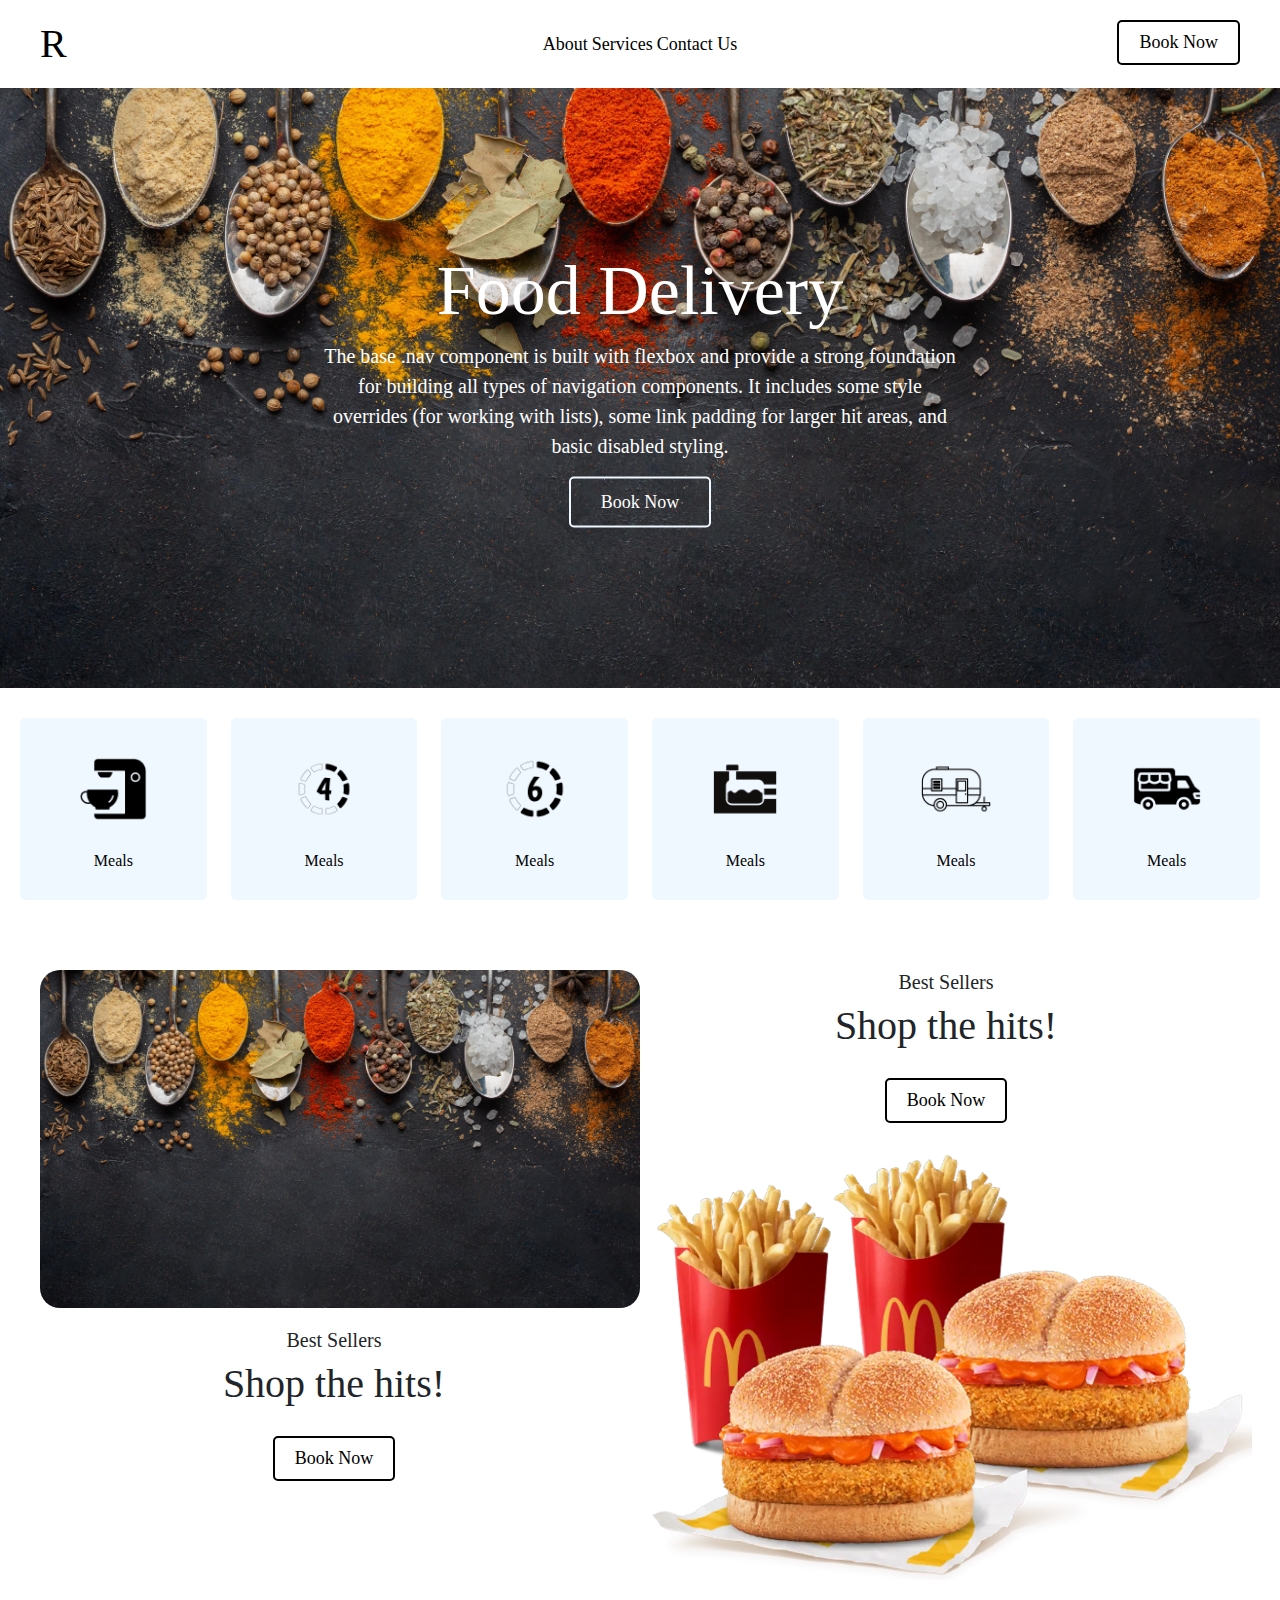
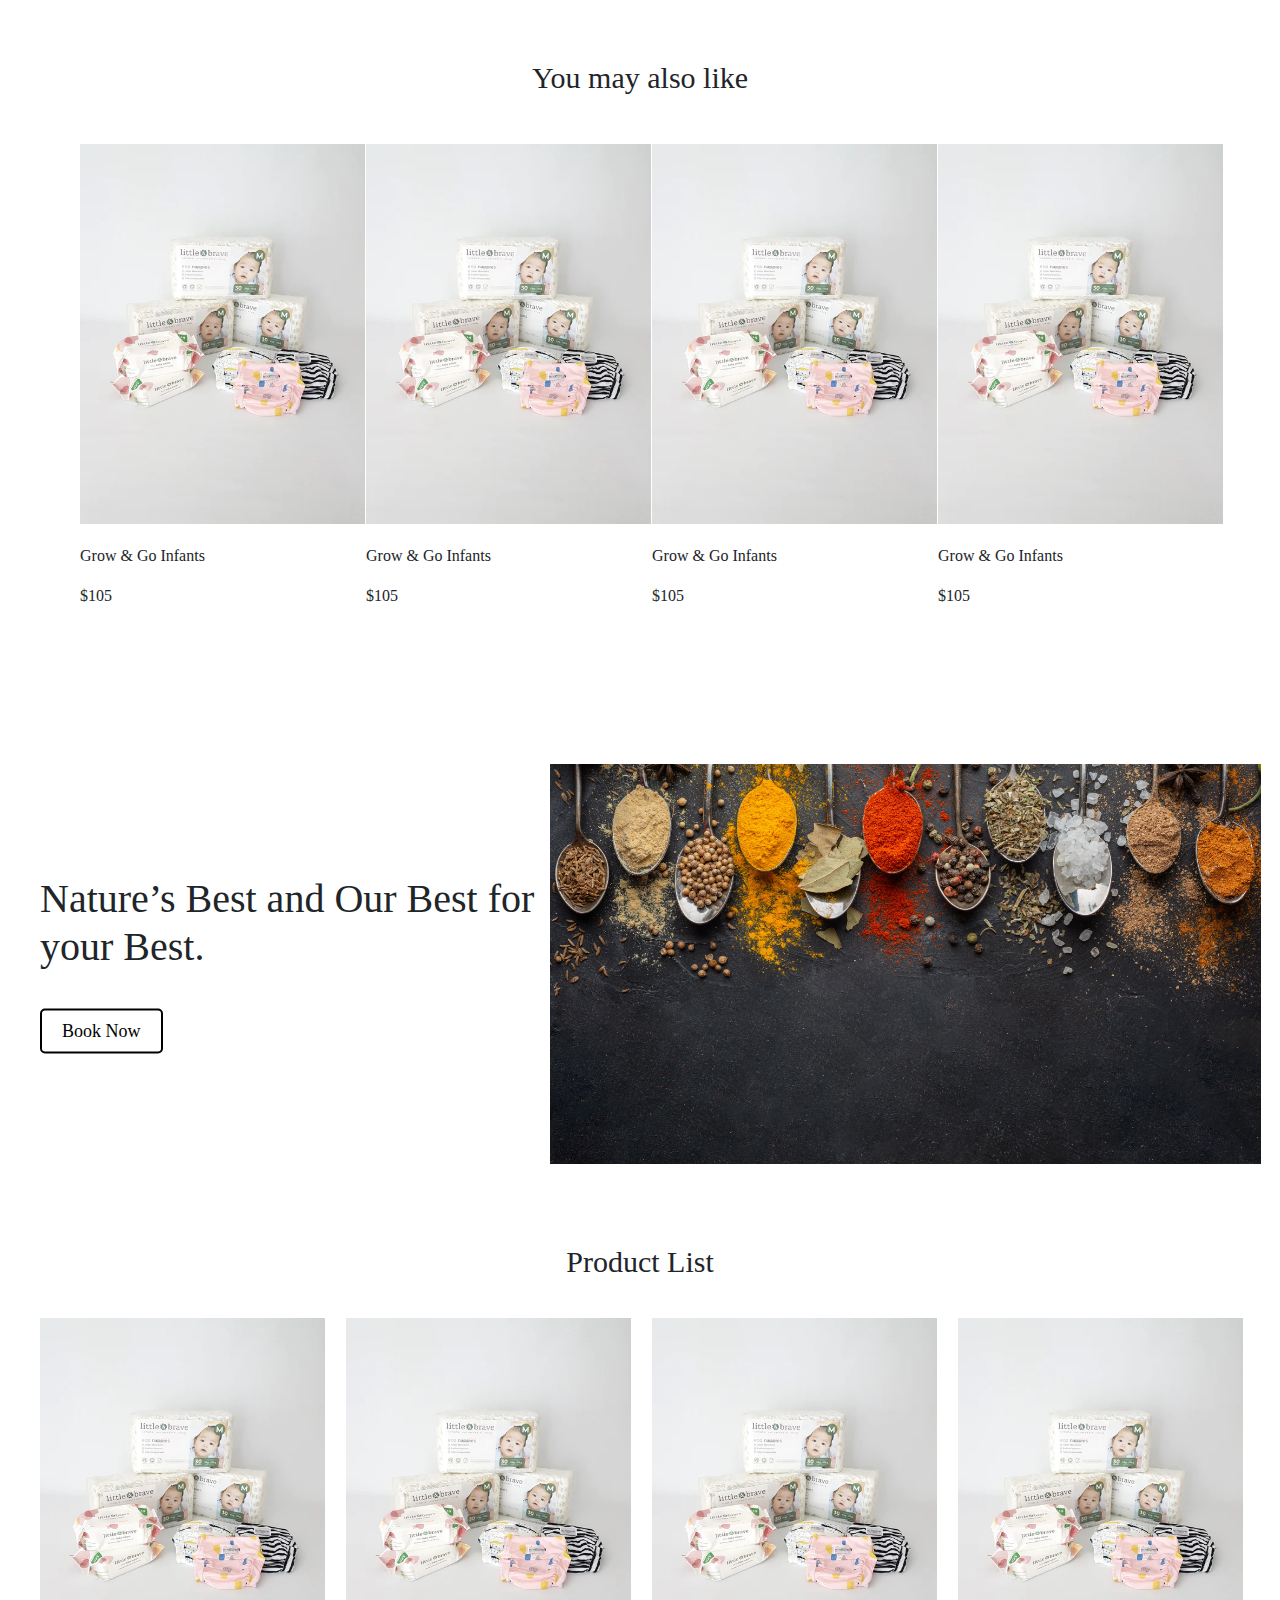
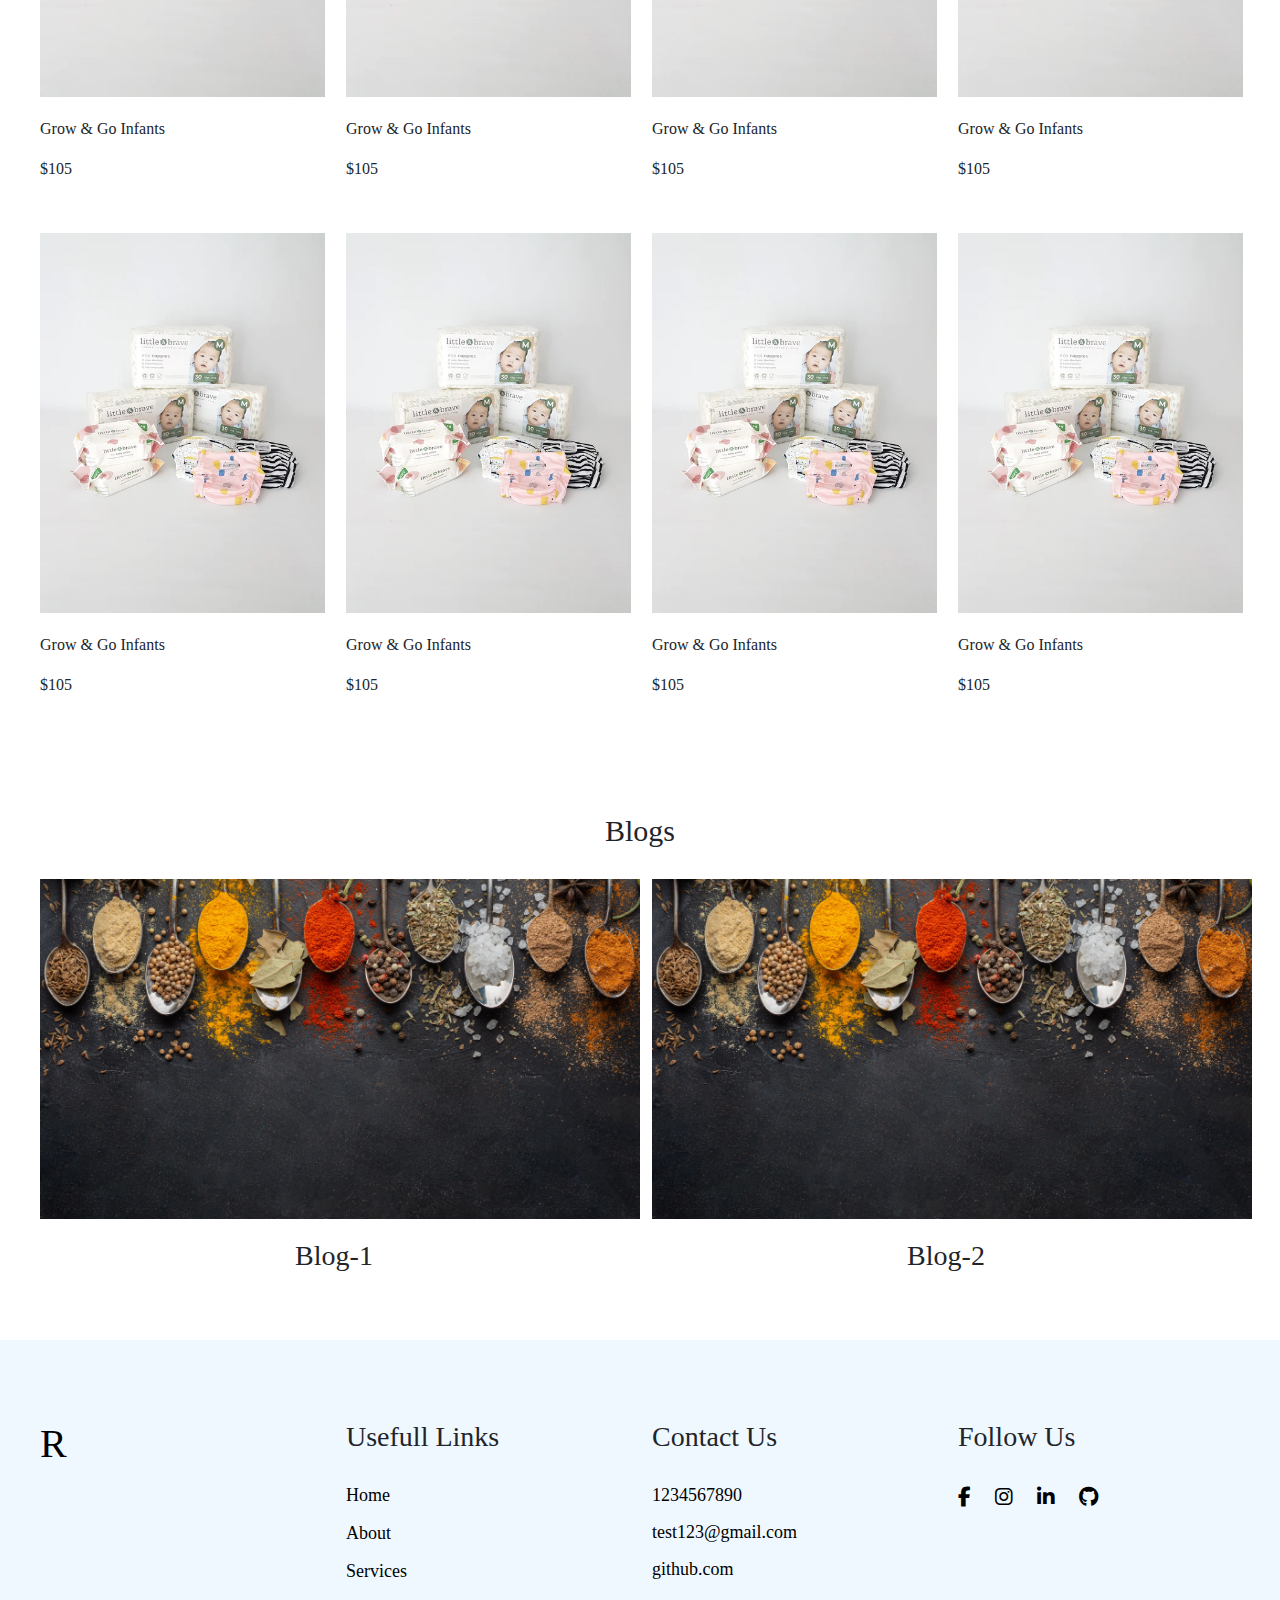
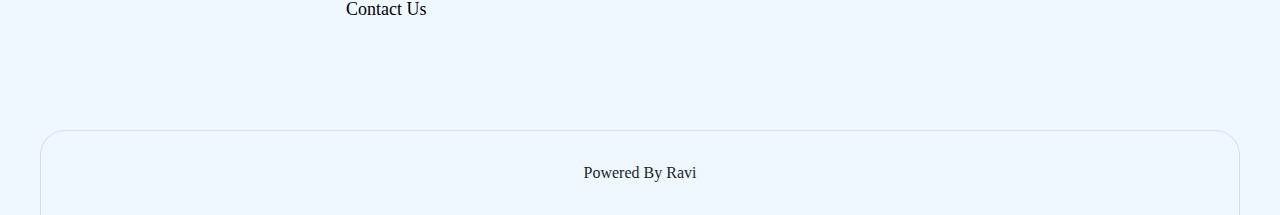
<file: index.html>
<!DOCTYPE html>
<html lang="en">
<head>
  <title>Food Delivery</title>
  <meta charset="utf-8">
  <meta name="viewport" content="width=device-width, initial-scale=1">
  <link href="https://cdn.jsdelivr.net/npm/bootstrap@5.0.2/dist/css/bootstrap.min.css" rel="stylesheet">
  <link rel="stylesheet" href="./Stylesheet/index.css">
  <link rel="stylesheet" href="https://cdnjs.cloudflare.com/ajax/libs/font-awesome/6.4.2/css/all.min.css"/>
  <script src="https://cdn.jsdelivr.net/npm/@popperjs/core@2.9.2/dist/umd/popper.min.js"></script>
  <script src="https://cdn.jsdelivr.net/npm/bootstrap@5.0.2/dist/js/bootstrap.min.js"></script>
</head>
<body>
  <div class="header">
    <div class="header-wrapper">
      <div class="row">
        <div class="col-3">
          <div class="logo">
            <a href="#" style="text-decoration: none; color: #000;">
              <h1 style="font-size: 40px; text-decoration: none; margin-bottom: 0px;">R</h1>
            </a>
          </div>
        </div>
        <div class="col-6">
          <div class="menu">
            <ul id="nav">
              <li>
                <a href="./about.html" class="nav-link">About</a>
              </li>
              <li>
                <a href="./services.html" class="nav-link">Services</a>
              </li>
              <li>
                <a href="./contact.html" class="nav-link">Contact Us</a>
              </li>
            </ul>
          </div>
        </div>
        <div class="col-3">
          <div class="button" style="text-align: end;">
            <button class="button-style open-button" type="button" onclick="openForm()">Book Now</button>
          </div>
        </div>
      </div>
    </div>
  </div>
  <!---Header section end here--->
  <div class="Banner">
    <div class="banner-contents">
      <h1 style="font-size: 70px;">Food Delivery</h1>
      <p style="font-size: 20px;">The base .nav component is built with flexbox and provide a strong foundation for building all types of navigation components. It includes some style overrides (for working with lists), some link padding for larger hit areas, and basic disabled styling.</p>
      <button type="button" class="banner-button-style open-button" onclick="openForm()">Book Now</button>
    </div>
  </div>

  <!----Category section----->
  <div class="Category">
    <div class="row">
      <div class="col-2">
        <div class="category-icon">
          <a href="#">
            <img src="./Images/2 group coffee machine myrtle.png" width="120px" height="120px">
            <p>Meals</p>
          </a>
        </div>
      </div>
      <div class="col-2">
        <div class="category-icon">
          <a href="#">
            <img src="./Images/4 hrs myrtle.png" width="120px" height="120px">
            <p>Meals</p>
          </a>
        </div>
      </div>
      <div class="col-2">
        <div class="category-icon">
          <a href="#">
            <img src="./Images/6 hrs myrtle.png" width="120px" height="120px">
            <p>Meals</p>
          </a>
        </div>
      </div>
      <div class="col-2">
        <div class="category-icon">
          <a href="#">
            <img src="./Images/Built-in water tank myrtle.png" width="120px" height="120px">
            <p>Meals</p>
          </a>
        </div>
      </div>
      <div class="col-2">
        <div class="category-icon">
          <a href="#">
            <img src="./Images/dry hire myrtle.png" width="120px" height="120px">
            <p>Meals</p>
          </a>
        </div>
      </div>
      <div class="col-2">
        <div class="category-icon">
          <a href="#">
            <img src="./Images/Off the grid power capabilities myrtle.png" width="120px" height="120px">
            <p>Meals</p>
          </a>
        </div>
      </div>
    </div>
  </div>
  <!----Category section end here---->
  <div class="Banner-mass">
    <div class="row">
      <div class="col-6">
        <img src="./Images/indian-condiments-with-copy-space-view.jpg" width="600px">
        <div class="banner-left-content">
          <h5>Best Sellers</h5>
          <h3>Shop the hits!</h3>
          <button type="button" class="button-style">Book Now</button>
        </div>

      </div>
      <div class="col-6">
        <div class="banner-right-content">
          <h5>Best Sellers</h5>
          <h3>Shop the hits!</h3>
          <button type="button" class="button-style">Book Now</button>
        </div>
        <img src="./Images/Burger.webp" width="600px">
      </div>
    </div>
  </div>
<!----Product Section start here----->
  <div class="Product">
    <h2 style="text-align: center; font-size: 30px;">You may also like</h2>
    <div class="row">
      <div class="col-3">
        <div class="product-wrapper-1">
          <img src="./Images/MedBundle_280x315@2x.webp" width="285px">
          <button class="buy-now-button" type="button" width="100%">Buy Now</button>
          <div class="product-content">
            <p>Grow & Go Infants</p>
            <p>$105</p>
          </div>
        </div>
      </div>
      <div class="col-3">
        <div class="product-wrapper-1">
          <img src="./Images/MedBundle_280x315@2x.webp" width="285px">
          <button class="buy-now-button" type="button" width="100%">Buy Now</button>
          <div class="product-content">
            <p>Grow & Go Infants</p>
            <p>$105</p>
          </div>
        </div>
      </div>
      <div class="col-3">
        <div class="product-wrapper-1">
          <img src="./Images/MedBundle_280x315@2x.webp" width="285px">
          <button class="buy-now-button" type="button" width="100%">Buy Now</button>
          <div class="product-content">
            <p>Grow & Go Infants</p>
            <p>$105</p>
          </div>
        </div>
      </div>
      <div class="col-3">
        <div class="product-wrapper-1">
          <img src="./Images/MedBundle_280x315@2x.webp" width="285px">
          <button class="buy-now-button" type="button" width="100%">Buy Now</button>
          <div class="product-content">
            <p>Grow & Go Infants</p>
            <p>$105</p>
          </div>
        </div>
      </div>
    </div>
  </div>
  <!-----Product section end here----->

  <!-----Best-seller section start here----->
  <div class="Best-seller">
    <div class="row">
      <div class="col-sm-5 left-col">
        <div class="content-wrapper">
          <h2>Nature’s Best and Our Best for your Best.</h2>
          <button type="button" class="button-style">Book Now</button>
        </div>
      </div>
      <div class="col-sm-7">
        <img src="./Images/indian-condiments-with-copy-space-view.jpg" height="400px">
      </div>
    </div>
  </div>
<!-----Best-seller section end here----->

<!-----Product-list section start here----->
<div class="Product-list">
  <h2 style="text-align: center; font-size: 30px; padding-bottom: 30px;">Product List</h2>
  <div class="row">
    <div class="col-3">
      <div class="product-wrapper-1">
        <img src="./Images/MedBundle_280x315@2x.webp" width="285px">
        <button class="buy-now-button" type="button" width="100%">Buy Now</button>
        <div class="product-content">
          <p>Grow & Go Infants</p>
          <p>$105</p>
        </div>
      </div>
    </div>
    <div class="col-3">
      <div class="product-wrapper-1">
        <img src="./Images/MedBundle_280x315@2x.webp" width="285px">
        <button class="buy-now-button" type="button" width="100%">Buy Now</button>
        <div class="product-content">
          <p>Grow & Go Infants</p>
          <p>$105</p>
        </div>
      </div>
    </div>
    <div class="col-3">
      <div class="product-wrapper-1">
        <img src="./Images/MedBundle_280x315@2x.webp" width="285px">
        <button class="buy-now-button" type="button" width="100%">Buy Now</button>
        <div class="product-content">
          <p>Grow & Go Infants</p>
          <p>$105</p>
        </div>
      </div>
    </div>
    <div class="col-3">
      <div class="product-wrapper-1">
        <img src="./Images/MedBundle_280x315@2x.webp" width="285px">
        <button class="buy-now-button" type="button" width="100%">Buy Now</button>
        <div class="product-content">
          <p>Grow & Go Infants</p>
          <p>$105</p>
        </div>
      </div>
    </div>
  </div>
<!---Product 2nd Row---->
  <div class="row pt-3">
    <div class="col-3">
      <div class="product-wrapper-1">
        <img src="./Images/MedBundle_280x315@2x.webp" width="285px">
        <button class="buy-now-button" type="button" width="100%">Buy Now</button>
        <div class="product-content">
          <p>Grow & Go Infants</p>
          <p>$105</p>
        </div>
      </div>
    </div>
    <div class="col-3">
      <div class="product-wrapper-1">
        <img src="./Images/MedBundle_280x315@2x.webp" width="285px">
        <button class="buy-now-button" type="button" width="100%">Buy Now</button>
        <div class="product-content">
          <p>Grow & Go Infants</p>
          <p>$105</p>
        </div>
      </div>
    </div>
    <div class="col-3">
      <div class="product-wrapper-1">
        <img src="./Images/MedBundle_280x315@2x.webp" width="285px">
        <button class="buy-now-button" type="button" width="100%">Buy Now</button>
        <div class="product-content">
          <p>Grow & Go Infants</p>
          <p>$105</p>
        </div>
      </div>
    </div>
    <div class="col-3">
      <div class="product-wrapper-1">
        <img src="./Images/MedBundle_280x315@2x.webp" width="285px">
        <button class="buy-now-button" type="button" width="100%">Buy Now</button>
        <div class="product-content">
          <p>Grow & Go Infants</p>
          <p>$105</p>
        </div>
      </div>
    </div>
  </div>
</div>
<!-----Best-seller section end here----->

<!-----Blogs section start here----->
<div class="blog">
  <div class="wrapper">
    <h2>Blogs</h2>
    <div class="row">
      <div class="col-6">
        <div class="blog-item">
          <img src="./Images/indian-condiments-with-copy-space-view.jpg" width="600px" height="340">
          <div class="blog-content">
            <h3>Blog-1</h3>
          </div>
        </div>
      </div>
      <div class="col-6">
        <div class="blog-item">
          <img src="./Images/indian-condiments-with-copy-space-view.jpg" width="600px" height="340">
          <div class="blog-content">
            <h3>Blog-2</h3>
          </div>
        </div>
      </div>
    </div>
  </div>
</div>
<!-----Blogs section end here----->

<!---Popup form---->
<div class="form-popup" id="myForm">
  <form action="/action_page.php" class="form-container">
    <i class="fa-solid fa-xmark" onclick="closeForm()"></i>
    <h1 style="text-align: center;">Book Now</h1>

    <div class="row">
      <div class="col-6">
        <input type="text" placeholder="First Name*" name="fname" required>
      </div>
      <div class="col-6">
        <input type="text" placeholder="Last Name*" name="lname" required>
      </div>
      <div class="col-12">
        <input type="email" placeholder="Enter Email Address*" name="email" required>
        <button type="submit" class="btn">Book Now</button>
      </div>
    </div>
  </form>
</div>
<!-----Footer section start here----->
<div class="footer">
  <div class="wrapper">
    <div class="row">
      <div class="col-3">
        <a href="#" style="color: #000; text-decoration: none;">
          <h1>R</h1>
        </a>
      </div>
      <div class="col-3">
        <div class="footer-links">
          <h3>Usefull Links</h3>
          <ul>
            <li><a href="#" style="color: #000; text-decoration: none;"><span class="list-text">Home</span></a></li>
            <li><a href="#" style="color: #000; text-decoration: none;"><span class="list-text">About</span></a></li>
            <li><a href="#" style="color: #000; text-decoration: none;"><span class="list-text">Services</span></a></li>
            <li><a href="#" style="color: #000; text-decoration: none;"><span class="list-text">Contact Us</span></a></li>
          </ul>
        </div>
      </div>
      <div class="col-3">
        <div class="Contact-Us">
          <h3>Contact Us</h3>
          <ul>
            <li>
              <a href="tel:1234567890" style="color: #000; text-decoration: none;">
                <span></span>
                <p>1234567890</p>
              </a>
            </li>
            <li>
              <a href="mailto:test123@gmail.com" style="color: #000; text-decoration: none;">
                <span></span>
                <p>test123@gmail.com</p>
              </a>
            </li>
            <li>
              <a href="https://github.com/" style="color: #000; text-decoration: none;">
                <span></span>
                <p>github.com</p>
              </a>
            </li>
          </ul>
        </div>
      </div>
      <div class="col-3">
        <div class="Social-links">
          <h3>Follow Us</h3>
          <ul>
            <li><a href="https://www.facebook.com/" style="color: #000;"><i class="fa-brands fa-facebook-f"></i></a></li>
            <li><a href="https://www.instagram.com/" style="color: #000;"><i class="fa-brands fa-instagram"></i></a></li>
            <li><a href="https://www.linkedin.com/" style="color: #000;"><i class="fa-brands fa-linkedin-in"></i></a></li>
            <li><a href="https://github.com/" style="color: #000;"><i class="fa-brands fa-github"></i></a></li>
          </ul>
        </div>
      </div>
    </div>
  </div>
  <div class="footer-bottom">
    <p style="text-align: center;">Powered By Ravi</p>
  </div>
</div>
<!-----Footer section end here----->
<!---Nav active class script----->
<script>
// Get the container element
var btnContainer = document.getElementById("nav");

// Get all buttons with class="btn" inside the container
var btns = btnContainer.getElementsByClassName("nav-link");

// Loop through the buttons and add the active class to the current/clicked button
for (var i = 0; i < btns.length; i++) {
  btns[i].addEventListener("click", function() {
    var current = document.getElementsByClassName("active");

    // If there's no active class
    if (current.length > 0) {
      current[0].className = current[0].className.replace(" active", "");
    }

    // Add the active class to the current/clicked button
    this.className += " active";
  });
}

// Popup form
function openForm() {
  document.getElementById("myForm").style.display = "block";
}

function closeForm() {
  document.getElementById("myForm").style.display = "none";
}
</script>
</body>
</html>
</file>
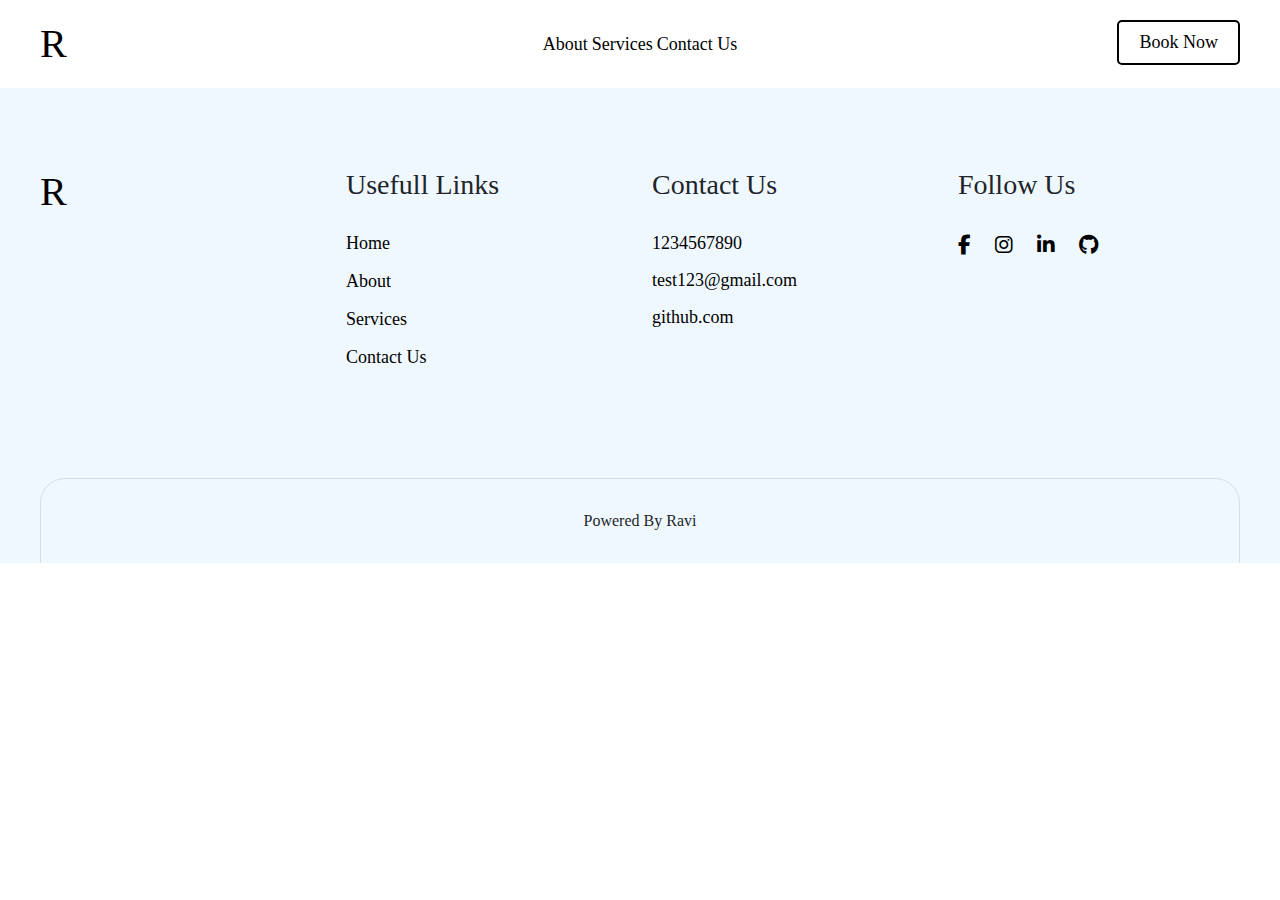
<file: about.html>
<!DOCTYPE html>
<html lang="en">
<head>
  <title>Food Delivery</title>
  <meta charset="utf-8">
  <meta name="viewport" content="width=device-width, initial-scale=1">
  <link href="https://cdn.jsdelivr.net/npm/bootstrap@5.0.2/dist/css/bootstrap.min.css" rel="stylesheet">
  <link rel="stylesheet" href="./Stylesheet/index.css">
  <link rel="stylesheet" href="https://cdnjs.cloudflare.com/ajax/libs/font-awesome/6.4.2/css/all.min.css"/>
  <script src="https://cdn.jsdelivr.net/npm/@popperjs/core@2.9.2/dist/umd/popper.min.js"></script>
  <script src="https://cdn.jsdelivr.net/npm/bootstrap@5.0.2/dist/js/bootstrap.min.js"></script>
</head>
<body>
  <div class="header">
    <div class="header-wrapper">
      <div class="row">
        <div class="col-3">
          <div class="logo">
            <a href="./index.html" style="text-decoration: none; color: #000;">
              <h1 style="font-size: 40px; text-decoration: none; margin-bottom: 0px;">R</h1>
            </a>
          </div>
        </div>
        <div class="col-6">
          <div class="menu">
            <ul id="nav">
              <li>
                <a href="#" class="nav-link">About</a>
              </li>
              <li>
                <a href="./services.html" class="nav-link">Services</a>
              </li>
              <li>
                <a href="./contact.html" class="nav-link">Contact Us</a>
              </li>
            </ul>
          </div>
        </div>
        <div class="col-3">
          <div class="button" style="text-align: end;">
            <button class="button-style open-button" type="button" onclick="openForm()">Book Now</button>
          </div>
        </div>
      </div>
    </div>
  </div>
  <!---Header section end here--->
<!---Popup form---->
<div class="form-popup" id="myForm">
  <form action="/action_page.php" class="form-container">
    <i class="fa-solid fa-xmark" onclick="closeForm()"></i>
    <h1 style="text-align: center;">Book Now</h1>

    <div class="row">
      <div class="col-6">
        <input type="text" placeholder="First Name*" name="fname" required>
      </div>
      <div class="col-6">
        <input type="text" placeholder="Last Name*" name="lname" required>
      </div>
      <div class="col-12">
        <input type="email" placeholder="Enter Email Address*" name="email" required>
        <button type="submit" class="btn">Book Now</button>
      </div>
    </div>
  </form>
</div>

<!-----Footer section start here----->
<div class="footer">
  <div class="wrapper">
    <div class="row">
      <div class="col-3">
        <a href="#" style="color: #000; text-decoration: none;">
          <h1>R</h1>
        </a>
      </div>
      <div class="col-3">
        <div class="footer-links">
          <h3>Usefull Links</h3>
          <ul>
            <li><a href="#" style="color: #000; text-decoration: none;"><span class="list-text">Home</span></a></li>
            <li><a href="#" style="color: #000; text-decoration: none;"><span class="list-text">About</span></a></li>
            <li><a href="#" style="color: #000; text-decoration: none;"><span class="list-text">Services</span></a></li>
            <li><a href="#" style="color: #000; text-decoration: none;"><span class="list-text">Contact Us</span></a></li>
          </ul>
        </div>
      </div>
      <div class="col-3">
        <div class="Contact-Us">
          <h3>Contact Us</h3>
          <ul>
            <li>
              <a href="tel:1234567890" style="color: #000; text-decoration: none;">
                <span></span>
                <p>1234567890</p>
              </a>
            </li>
            <li>
              <a href="mailto:test123@gmail.com" style="color: #000; text-decoration: none;">
                <span></span>
                <p>test123@gmail.com</p>
              </a>
            </li>
            <li>
              <a href="https://github.com/" style="color: #000; text-decoration: none;">
                <span></span>
                <p>github.com</p>
              </a>
            </li>
          </ul>
        </div>
      </div>
      <div class="col-3">
        <div class="Social-links">
          <h3>Follow Us</h3>
          <ul>
            <li><a href="https://www.facebook.com/" style="color: #000;"><i class="fa-brands fa-facebook-f"></i></a></li>
            <li><a href="https://www.instagram.com/" style="color: #000;"><i class="fa-brands fa-instagram"></i></a></li>
            <li><a href="https://www.linkedin.com/" style="color: #000;"><i class="fa-brands fa-linkedin-in"></i></a></li>
            <li><a href="https://github.com/" style="color: #000;"><i class="fa-brands fa-github"></i></a></li>
          </ul>
        </div>
      </div>
    </div>
  </div>
  <div class="footer-bottom">
    <p style="text-align: center;">Powered By Ravi</p>
  </div>
</div>

<!---Nav active class script----->
<script>
  // Get the container element
  var btnContainer = document.getElementById("nav");
  
  // Get all buttons with class="btn" inside the container
  var btns = btnContainer.getElementsByClassName("nav-link");
  
  // Loop through the buttons and add the active class to the current/clicked button
  for (var i = 0; i < btns.length; i++) {
    btns[i].addEventListener("click", function() {
      var current = document.getElementsByClassName("active");
  
      // If there's no active class
      if (current.length > 0) {
        current[0].className = current[0].className.replace(" active", "");
      }
  
      // Add the active class to the current/clicked button
      this.className += " active";
    });
  }
  
  // Popup form
  function openForm() {
    document.getElementById("myForm").style.display = "block";
  }
  
  function closeForm() {
    document.getElementById("myForm").style.display = "none";
  }
  </script>
</body>
</html>
</file>
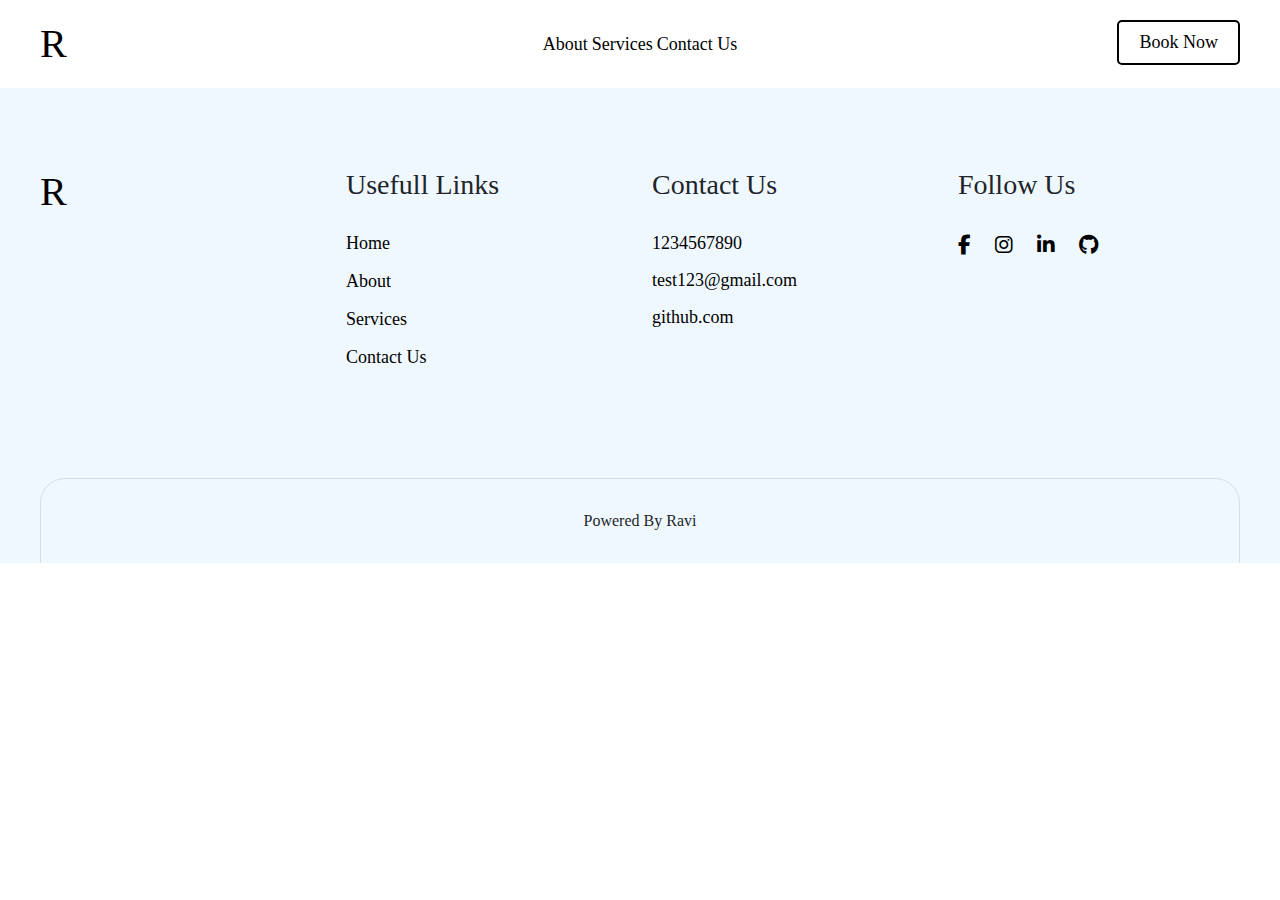
<file: contact.html>
<!DOCTYPE html>
<html lang="en">
<head>
  <title>Food Delivery</title>
  <meta charset="utf-8">
  <meta name="viewport" content="width=device-width, initial-scale=1">
  <link href="https://cdn.jsdelivr.net/npm/bootstrap@5.0.2/dist/css/bootstrap.min.css" rel="stylesheet">
  <link rel="stylesheet" href="./Stylesheet/index.css">
  <link rel="stylesheet" href="https://cdnjs.cloudflare.com/ajax/libs/font-awesome/6.4.2/css/all.min.css"/>
  <script src="https://cdn.jsdelivr.net/npm/@popperjs/core@2.9.2/dist/umd/popper.min.js"></script>
  <script src="https://cdn.jsdelivr.net/npm/bootstrap@5.0.2/dist/js/bootstrap.min.js"></script>
</head>
<body>
  <div class="header">
    <div class="header-wrapper">
      <div class="row">
        <div class="col-3">
          <div class="logo">
            <a href="./index.html" style="text-decoration: none; color: #000;">
              <h1 style="font-size: 40px; text-decoration: none; margin-bottom: 0px;">R</h1>
            </a>
          </div>
        </div>
        <div class="col-6">
          <div class="menu">
            <ul id="nav">
              <li>
                <a href="./about.html" class="nav-link">About</a>
              </li>
              <li>
                <a href="./services.html" class="nav-link">Services</a>
              </li>
              <li>
                <a href="#" class="nav-link">Contact Us</a>
              </li>
            </ul>
          </div>
        </div>
        <div class="col-3">
          <div class="button" style="text-align: end;">
            <button class="button-style open-button" type="button" onclick="openForm()">Book Now</button>
          </div>
        </div>
      </div>
    </div>
  </div>
  <!---Header section end here--->

<!---Popup form---->
<div class="form-popup" id="myForm">
  <form action="/action_page.php" class="form-container">
    <i class="fa-solid fa-xmark" onclick="closeForm()"></i>
    <h1 style="text-align: center;">Book Now</h1>

    <div class="row">
      <div class="col-6">
        <input type="text" placeholder="First Name*" name="fname" required>
      </div>
      <div class="col-6">
        <input type="text" placeholder="Last Name*" name="lname" required>
      </div>
      <div class="col-12">
        <input type="email" placeholder="Enter Email Address*" name="email" required>
        <button type="submit" class="btn">Book Now</button>
      </div>
    </div>
  </form>
</div>
  <!-----Footer section start here----->
<div class="footer">
  <div class="wrapper">
    <div class="row">
      <div class="col-3">
        <a href="#" style="color: #000; text-decoration: none;">
          <h1>R</h1>
        </a>
      </div>
      <div class="col-3">
        <div class="footer-links">
          <h3>Usefull Links</h3>
          <ul>
            <li><a href="#" style="color: #000; text-decoration: none;"><span class="list-text">Home</span></a></li>
            <li><a href="#" style="color: #000; text-decoration: none;"><span class="list-text">About</span></a></li>
            <li><a href="#" style="color: #000; text-decoration: none;"><span class="list-text">Services</span></a></li>
            <li><a href="#" style="color: #000; text-decoration: none;"><span class="list-text">Contact Us</span></a></li>
          </ul>
        </div>
      </div>
      <div class="col-3">
        <div class="Contact-Us">
          <h3>Contact Us</h3>
          <ul>
            <li>
              <a href="tel:1234567890" style="color: #000; text-decoration: none;">
                <span></span>
                <p>1234567890</p>
              </a>
            </li>
            <li>
              <a href="mailto:test123@gmail.com" style="color: #000; text-decoration: none;">
                <span></span>
                <p>test123@gmail.com</p>
              </a>
            </li>
            <li>
              <a href="https://github.com/" style="color: #000; text-decoration: none;">
                <span></span>
                <p>github.com</p>
              </a>
            </li>
          </ul>
        </div>
      </div>
      <div class="col-3">
        <div class="Social-links">
          <h3>Follow Us</h3>
          <ul>
            <li><a href="https://www.facebook.com/" style="color: #000;"><i class="fa-brands fa-facebook-f"></i></a></li>
            <li><a href="https://www.instagram.com/" style="color: #000;"><i class="fa-brands fa-instagram"></i></a></li>
            <li><a href="https://www.linkedin.com/" style="color: #000;"><i class="fa-brands fa-linkedin-in"></i></a></li>
            <li><a href="https://github.com/" style="color: #000;"><i class="fa-brands fa-github"></i></a></li>
          </ul>
        </div>
      </div>
    </div>
  </div>
  <div class="footer-bottom">
    <p style="text-align: center;">Powered By Ravi</p>
  </div>
</div>

<!---Nav active class script----->
<script>
  // Get the container element
  var btnContainer = document.getElementById("nav");
  
  // Get all buttons with class="btn" inside the container
  var btns = btnContainer.getElementsByClassName("nav-link");
  
  // Loop through the buttons and add the active class to the current/clicked button
  for (var i = 0; i < btns.length; i++) {
    btns[i].addEventListener("click", function() {
      var current = document.getElementsByClassName("active");
  
      // If there's no active class
      if (current.length > 0) {
        current[0].className = current[0].className.replace(" active", "");
      }
  
      // Add the active class to the current/clicked button
      this.className += " active";
    });
  }
  
  // Popup form
  function openForm() {
    document.getElementById("myForm").style.display = "block";
  }
  
  function closeForm() {
    document.getElementById("myForm").style.display = "none";
  }
  </script>
</body>
</html>
</file>
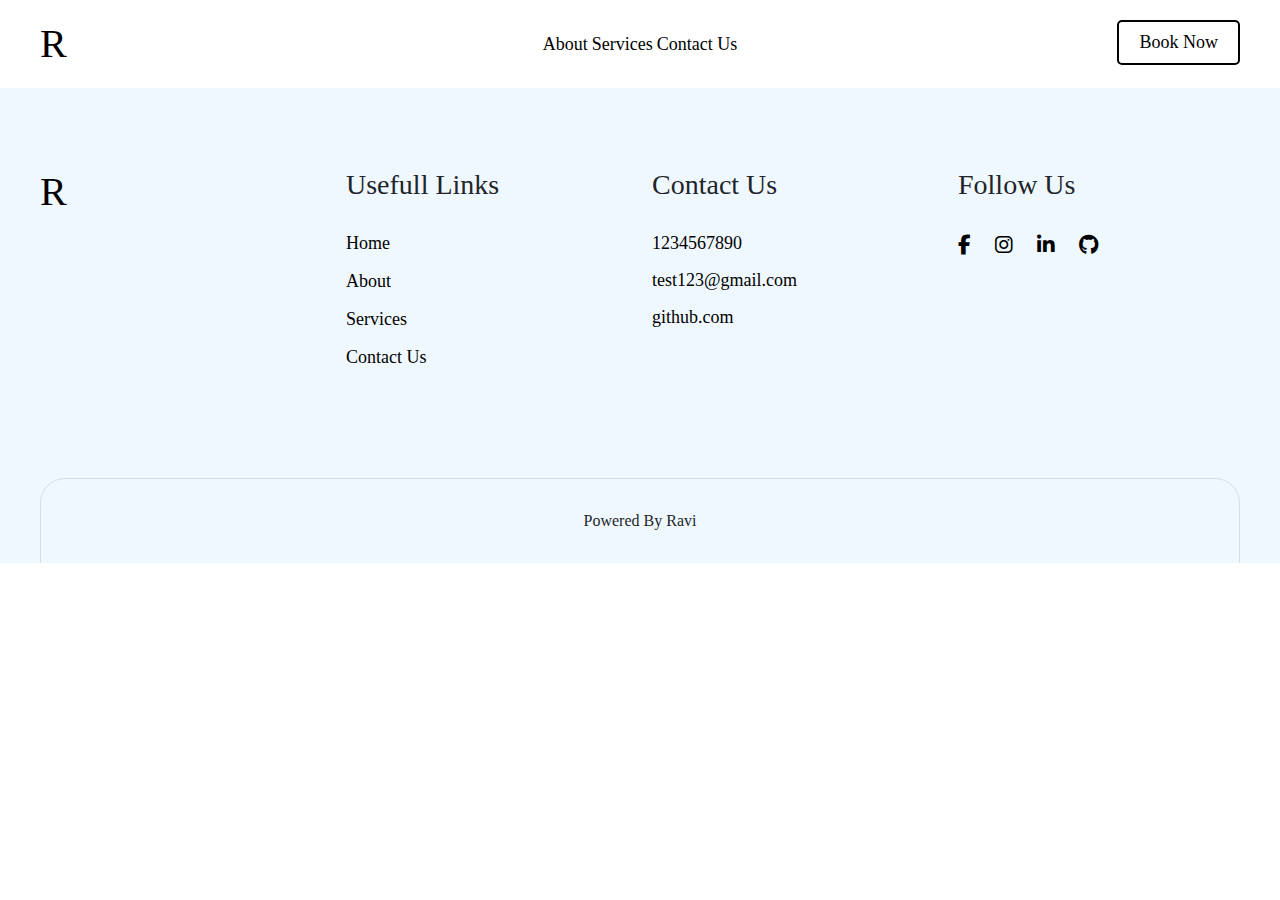
<file: services.html>
<!DOCTYPE html>
<html lang="en">
<head>
  <title>Food Delivery</title>
  <meta charset="utf-8">
  <meta name="viewport" content="width=device-width, initial-scale=1">
  <link href="https://cdn.jsdelivr.net/npm/bootstrap@5.0.2/dist/css/bootstrap.min.css" rel="stylesheet">
  <link rel="stylesheet" href="./Stylesheet/index.css">
  <link rel="stylesheet" href="https://cdnjs.cloudflare.com/ajax/libs/font-awesome/6.4.2/css/all.min.css"/>
  <script src="https://cdn.jsdelivr.net/npm/@popperjs/core@2.9.2/dist/umd/popper.min.js"></script>
  <script src="https://cdn.jsdelivr.net/npm/bootstrap@5.0.2/dist/js/bootstrap.min.js"></script>
</head>
<body>
  <div class="header">
    <div class="header-wrapper">
      <div class="row">
        <div class="col-3">
          <div class="logo">
            <a href="./index.html" style="text-decoration: none; color: #000;">
              <h1 style="font-size: 40px; text-decoration: none; margin-bottom: 0px;">R</h1>
            </a>
          </div>
        </div>
        <div class="col-6">
          <div class="menu">
            <ul id="nav">
              <li>
                <a href="./about.html" class="nav-link">About</a>
              </li>
              <li>
                <a href="#" class="nav-link">Services</a>
              </li>
              <li>
                <a href="./contact.html" class="nav-link">Contact Us</a>
              </li>
            </ul>
          </div>
        </div>
        <div class="col-3">
          <div class="button" style="text-align: end;">
            <button class="button-style open-button" type="button" onclick="openForm()">Book Now</button>
          </div>
        </div>
      </div>
    </div>
  </div>
  <!---Header section end here--->
<!---Popup form---->
<div class="form-popup" id="myForm">
  <form action="/action_page.php" class="form-container">
    <i class="fa-solid fa-xmark" onclick="closeForm()"></i>
    <h1 style="text-align: center;">Book Now</h1>

    <div class="row">
      <div class="col-6">
        <input type="text" placeholder="First Name*" name="fname" required>
      </div>
      <div class="col-6">
        <input type="text" placeholder="Last Name*" name="lname" required>
      </div>
      <div class="col-12">
        <input type="email" placeholder="Enter Email Address*" name="email" required>
        <button type="submit" class="btn">Book Now</button>
      </div>
    </div>
  </form>
</div>

  <!-----Footer section start here----->
<div class="footer">
  <div class="wrapper">
    <div class="row">
      <div class="col-3">
        <a href="#" style="color: #000; text-decoration: none;">
          <h1>R</h1>
        </a>
      </div>
      <div class="col-3">
        <div class="footer-links">
          <h3>Usefull Links</h3>
          <ul>
            <li><a href="#" style="color: #000; text-decoration: none;"><span class="list-text">Home</span></a></li>
            <li><a href="#" style="color: #000; text-decoration: none;"><span class="list-text">About</span></a></li>
            <li><a href="#" style="color: #000; text-decoration: none;"><span class="list-text">Services</span></a></li>
            <li><a href="#" style="color: #000; text-decoration: none;"><span class="list-text">Contact Us</span></a></li>
          </ul>
        </div>
      </div>
      <div class="col-3">
        <div class="Contact-Us">
          <h3>Contact Us</h3>
          <ul>
            <li>
              <a href="tel:1234567890" style="color: #000; text-decoration: none;">
                <span></span>
                <p>1234567890</p>
              </a>
            </li>
            <li>
              <a href="mailto:test123@gmail.com" style="color: #000; text-decoration: none;">
                <span></span>
                <p>test123@gmail.com</p>
              </a>
            </li>
            <li>
              <a href="https://github.com/" style="color: #000; text-decoration: none;">
                <span></span>
                <p>github.com</p>
              </a>
            </li>
          </ul>
        </div>
      </div>
      <div class="col-3">
        <div class="Social-links">
          <h3>Follow Us</h3>
          <ul>
            <li><a href="https://www.facebook.com/" style="color: #000;"><i class="fa-brands fa-facebook-f"></i></a></li>
            <li><a href="https://www.instagram.com/" style="color: #000;"><i class="fa-brands fa-instagram"></i></a></li>
            <li><a href="https://www.linkedin.com/" style="color: #000;"><i class="fa-brands fa-linkedin-in"></i></a></li>
            <li><a href="https://github.com/" style="color: #000;"><i class="fa-brands fa-github"></i></a></li>
          </ul>
        </div>
      </div>
    </div>
  </div>
  <div class="footer-bottom">
    <p style="text-align: center;">Powered By Ravi</p>
  </div>
</div>

<!---Nav active class script----->
<script>
  // Get the container element
  var btnContainer = document.getElementById("nav");
  
  // Get all buttons with class="btn" inside the container
  var btns = btnContainer.getElementsByClassName("nav-link");
  
  // Loop through the buttons and add the active class to the current/clicked button
  for (var i = 0; i < btns.length; i++) {
    btns[i].addEventListener("click", function() {
      var current = document.getElementsByClassName("active");
  
      // If there's no active class
      if (current.length > 0) {
        current[0].className = current[0].className.replace(" active", "");
      }
  
      // Add the active class to the current/clicked button
      this.className += " active";
    });
  }
  
  // Popup form
  function openForm() {
    document.getElementById("myForm").style.display = "block";
  }
  
  function closeForm() {
    document.getElementById("myForm").style.display = "none";
  }
  </script>
</body>
</html>
</file>
<file: Stylesheet/index.css>
*{
    padding: 0;
    margin: 0;
    font-family: 'Roboto';
}
/* Button Style */
.button-style{
    background-color: transparent;
    border: 2px solid;
    border-color: #000;
    color: #000;
    padding: 7px 20px;
    font-size: 18px;
    border-radius: 5px;   
}
.button-style:hover{
    background-color: aliceblue;
    color: #000;
    border-color: aliceblue;
}
.banner-button-style{
    background-color: transparent;
    border: 2px solid;
    border-color: aliceblue;
    color: #fff;
    padding: 10px 30px;
    font-size: 18px;
    border-radius: 5px;
}
.banner-button-style:hover{
    background-color: aliceblue;
    color: #000;
}
/* Header */
.header{
    padding: 20px 40px;
    position: sticky;
    top: 0;
    background-color: #fff;
    z-index: 2;
}
.button{
    justify-content: end;
}
.menu{
    position: absolute;
    top: 50%;
    left: 50%;
    transform: translate(-50%, -50%);
}
.menu ul{
    list-style-type: none;
    justify-content: center;
    margin-bottom: 0px;
    padding-left: 0px;
}
.menu ul li{
    display: inline-block;
    padding: 0px;
    align-items: center;
    font-size: 18px;
    position: relative;
}
.nav-link{
    color: #000;
}
.nav{
    position: relative;
}
a.nav-link::before{
    content: '';
    position: absolute;
    left: 0px;
    top: 20px;
    width: 6px;
    height: 6px;
    border-radius: 50%;
    background-color: #e60b82;
    opacity: 0;
    transition: opacity 0.3s ease-in-out;
}
a.nav-link:hover:before{
    content: '';
    position: absolute;
    left: 0px;
    top: 20px;
    width: 6px;
    height: 6px;
    border-radius: 50%;
    background-color: #e60b82;
    opacity: 1;
    transition: opacity 0.3s ease-in-out;
}
a.nav-link.active::before{
    opacity: 1;
}
/* Banner */
.Banner{
    background-image: url("../Images/indian-condiments-with-copy-space-view.jpg");
    background-position: center;
    background-size: cover;
    background-repeat: no-repeat;
    width: 100%;
    text-align: center;
    color: #fff;
    position: relative;
    height: 600px;
}
.Banner .banner-contents{
    position: absolute;
    top: 50%;
    left: 50%;
    transform: translate(-50%, -50%);
}
.banner-contents h1{
    font-size: 50px;
}
.banner-contents p{
    font-size: 18px;
}
/* Category */
.Category{
    overflow: hidden;
    padding-left: 20px;
    padding-right: 20px;
    justify-content: center;
    padding-top: 30px;
    padding-bottom: 30px;
}
.Category .row{
    justify-content: center;
    align-items: center;
}
.category-icon{
    text-align: center;
    padding: 10px;
    background-color: aliceblue;
    border-radius: 5px;
    border: 1px solid;
    border-color: aliceblue;
}
.category-icon:hover{
    border-color: #000;
}
.category-icon a{
    color: #000;
    text-decoration: none;
}
.Banner-mass{
    padding: 40px;
    text-align: center;
}
.Banner-mass .banner-right-content{
    padding-bottom: 20px;
}
.Banner-mass .banner-left-content{
    padding-top: 20px;
}
.Banner-mass img{
    border-radius: 20px;
}
.Banner-mass h3{
    font-size: 40px;
    padding-bottom: 20px;
}

/* Product */
.product-wrapper-1, .product-wrapper-2, .product-wrapper-3, .product-wrapper-4{
    width: 285px;
    position: relative;
}
.Product{
    overflow: hidden;
    padding: 40px;
}
.Product .row{
    padding: 40px;
    overflow: hidden;
}
.product-content{
    padding: 20px 0px 20px;
}
.product-wrapper-1 .buy-now-button{
    background-color: #000;
    color: #fff;
    border: none;
    padding: 7px 20px;
    font-size: 18px;
    border-radius: 0px;
    width: 100%;
    position: absolute;
    left: 0;
    bottom: 120px;
    opacity: 0;
    visibility: hidden;
    transition: opacity .3s,visibility .3s;
}
.product-wrapper-1:hover .buy-now-button{
    opacity: 1;
    visibility: visible;
}
/* Best Seller */
.Best-seller{
    padding: 40px;
    overflow: hidden;
    position: relative;
}
.left-col{
    position: relative;
}
.left-col .content-wrapper{
    position: absolute;
    top: 50%;
    transform: translateY(-50%);
}
.left-col .content-wrapper h2{
    font-size: 40px;
    padding-bottom: 30px;
}

/* Product List */
.Product-list{
    padding: 40px;
    overflow: hidden;
}

/* Blog */
.blog{
    overflow: hidden;
    padding: 40px;
}
.blog-item{
    text-align: center;
}
.blog h2{
    font-size: 30px;
    text-align: center;
    margin-bottom: 30px;
}
.blog-content h3{
    padding: 20px 0px 20px;
}

/* Footer */
.footer{
    padding: 0px 40px;
    overflow: hidden;
    background-color: aliceblue;
}
.footer .wrapper{
    padding: 80px 0px;
}
.footer ul{
    list-style-type: none;
    padding-left: 0px;
}
.footer ul li{
    padding-bottom: 10px;
    font-size: 18px;
}
.footer-links h3{
    padding-bottom: 20px;
}
.Contact-Us h3{
    padding-bottom: 20px;
}
.Social-links h3{
    padding-bottom: 20px;
}
.footer-bottom{
    border-style: solid;
    border-width: 1px 1px 0px 1px;
    border-color: #403E3C24;
    border-radius: 25px 25px 0px 0px;
    padding: 30px 0px;
}
.footer-bottom p{
    margin-bottom: 0px;
}
.Social-links ul li{
    display: inline-block;
    padding: 0px 20px 0px 0px;
    font-size: 20px;
}
.Contact-Us p {
    margin-bottom: 0px;
}
/* Footer links styling */
span.list-text{
    display: inline-block;
}
span.list-text:after{
    content: "";
    display: block;
    position: relative;
    z-index: 1;
    top: auto;
    bottom: -3px;
    left: 0;
    -webkit-transform: none;
    -ms-transform: none;
    transform: none;
    width: 0;
    height: 1px;
    -webkit-transition: all 0.3s ease;
    -ms-transition: all 0.3s ease;
    transition: all 0.3s ease;
    background-color: #221f44;
}
span.list-text:hover:after{
    width: 100%;
}
span.list-text:hover{
    margin-left: 9px;
    -webkit-transition: all 0.3s ease;
    -ms-transition: all 0.3s ease;
    transition: all 0.3s ease;
}

/* Popup form */
/* The popup form - hidden by default */
.form-popup {
    display: none;
    position: fixed;
    top: 50%;
    left: 50%;
    transform: translate(-50%, -50%);
    z-index: 9;
    border-radius: 35px;
    background-color: #fff;
    padding: 60px 40px;
}
  
/* Add styles to the form container */
.form-container {
    max-width: 500px;
}
  
/* Full-width input fields */
.form-container input[type=text], .form-container input[type="email"] {
    width: 100%;
    padding: 15px;
    margin: 5px 0 22px 0;
    border-bottom: 1px solid #ddd;
    border-top: none;
    border-left: none;
    border-right: none;
    background: #fff;
}
  
/* When the inputs get focus, do something */
.form-container input[type=text]:focus, .form-container input[type=email]:focus {
    background-color: #fff;
    outline: none;
}
  
/* Set a style for the submit/login button */
.form-container .btn {
    background-color: #04AA6D;
    color: white;
    padding: 16px 20px;
    border: none;
    cursor: pointer;
    width: 100%;
    margin-bottom:10px;
    opacity: 0.8;
}
  
/* Add some hover effects to buttons */
.form-container .btn:hover, .open-button:hover {
    opacity: 1;
}
.fa-solid{
    position: absolute;
    right: 40px;
    font-size: 20px;
    cursor: pointer;
}
</file>
